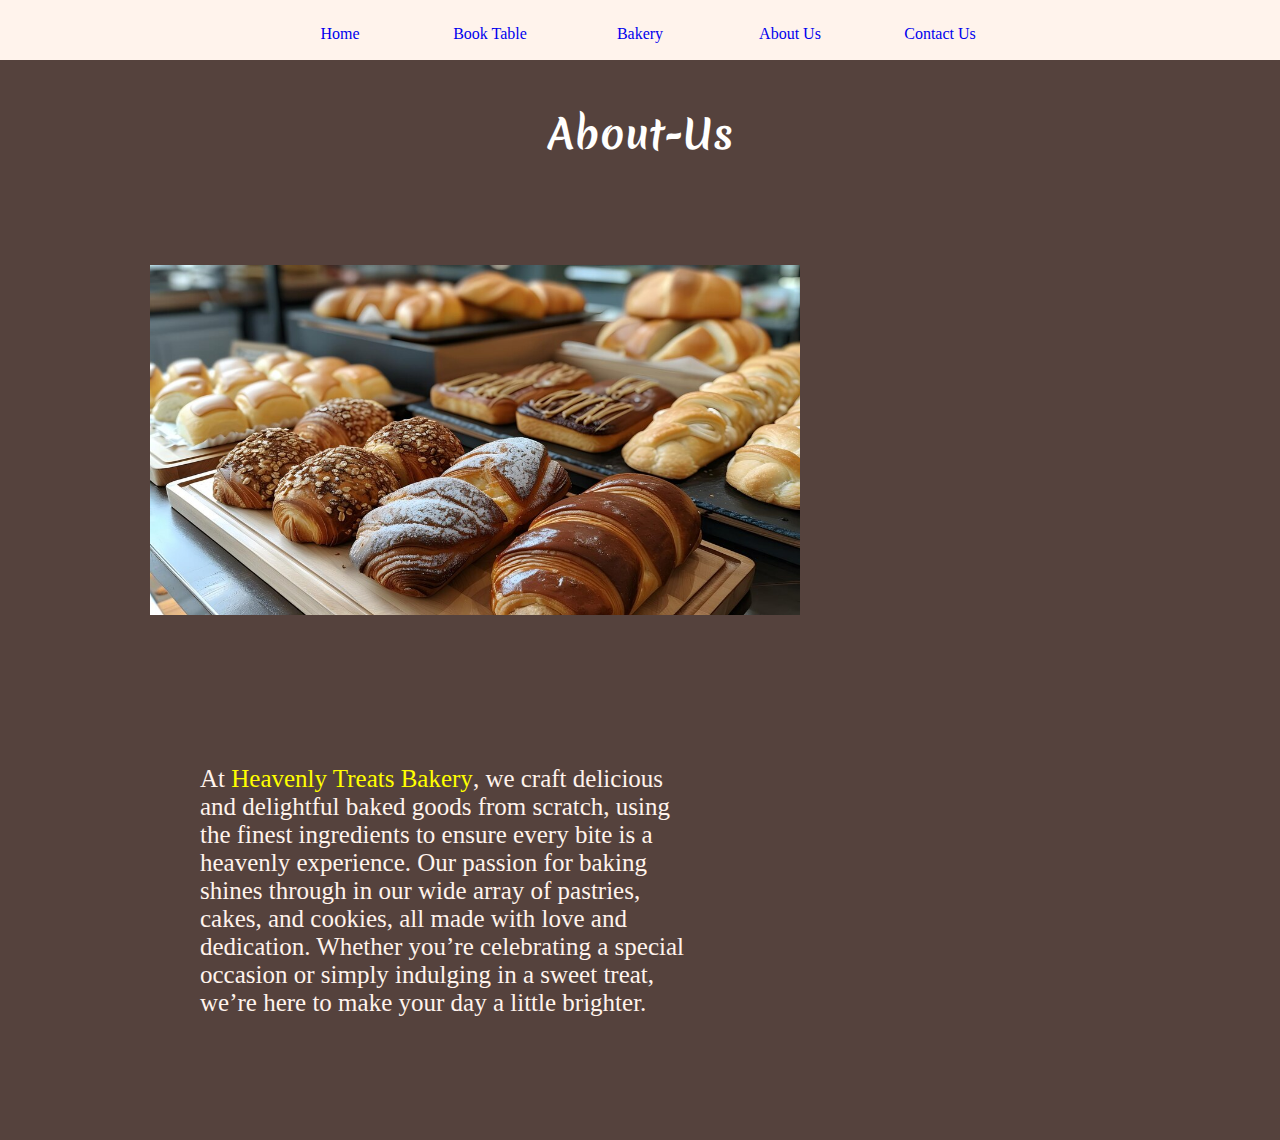
<file: about.html>
<!DOCTYPE html>
<html>
<head>
    <title>Contact</title>
    <link rel="stylesheet" href="./css/style.css">
    <link href="https://fonts.googleapis.com/css2?family=Concert+One&family=Merienda:wght@300..900&display=swap" rel="stylesheet">
    <link rel="stylesheet" href="./css/index.css">
    <link rel="stylesheet" href="./css/about.css">
</head>
<body>
    <div class="header">
        <a href="index.html" class="header-btn">Home</a>
        <a href="ordernow.html" class="header-btn">Book Table</a>
        <a href="bakery.html" class="header-btn">Bakery</a>
        <a href="about.html" class="header-btn">About Us</a>
        <a href="contact.html" class="header-btn">Contact Us</a>
    </div><br>
    <!----------------------------------------header------------------------------------>
    <h1 class="text-center merienda">About-Us</h1>
    <div class="about-div">
        <div class="div-1">
            <img src="./images/about-img/about-img.jpg" alt="" class="div-1-img">
        </div>
        <div class="div-2">
            <p class="div-2-p">At <span class="span">Heavenly Treats Bakery</span>, we craft delicious and delightful baked goods from scratch, using the finest ingredients to ensure every bite is a heavenly experience. Our passion for baking shines through in our wide array of pastries, cakes, and cookies, all made with love and dedication. Whether you’re celebrating a special occasion or simply indulging in a sweet treat, we’re here to make your day a little brighter.</p>
        </div>
    </div>
</file>
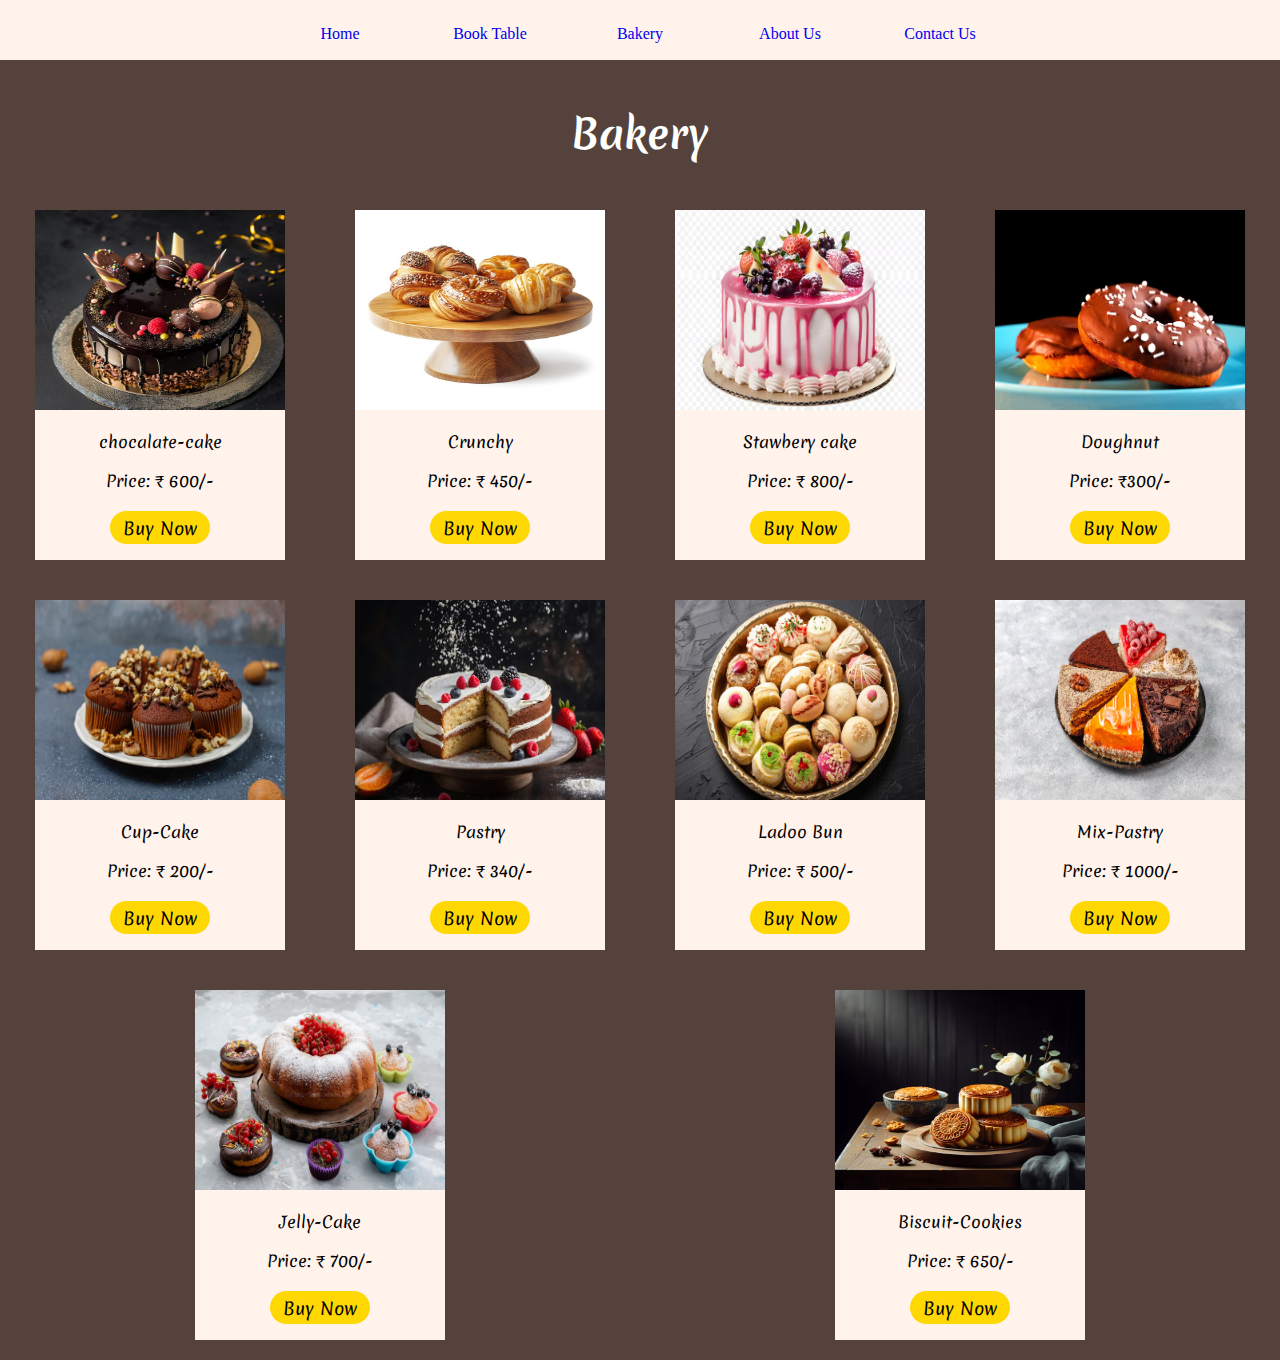
<file: bakery.html>
<!DOCTYPE html>
<html>
<head>
    <title>Bakery</title>
    <link rel="stylesheet" href="./css/style.css">
    <link href="https://fonts.googleapis.com/css2?family=Concert+One&family=Merienda:wght@300..900&display=swap" rel="stylesheet">
    <link rel="stylesheet" href="./css/bakery.css">
</head>
<body>
    <div class="header">
        <a href="index.html" class="header-btn">Home</a>
        <a href="ordernow.html" class="header-btn">Book Table</a>
        <a href="bakery.html" class="header-btn">Bakery</a>
        <a href="about.html" class="header-btn">About Us</a>
        <a href="contact.html" class="header-btn">Contact Us</a>
    </div><br>
    <!----------------------------------------header------------------------------------>
    <h1 class="text-center merienda">Bakery</h1> 
    <div class="bakery">
        <div class="bakery-cards">
            <img src="./images/bakery-img/cake-1.avif" alt="" class="bakery-img">
            <p>chocalate-cake</p>
            <p>Price: ₹ 600/-</p>
            <button class="bakery-btn text-center">Buy Now</button>
        </div>
        <div class="bakery-cards">
            <img src="./images/bakery-img/crunch.jpg" alt="" class="bakery-img">
            <p>Crunchy</p>
            <p>Price: ₹ 450/-</p>
            <button class="bakery-btn text-center">Buy Now</button>
        </div>
        <div class="bakery-cards">
            <img src="./images/bakery-img/cake-2.avif" alt="" class="bakery-img">
            <p>Stawbery cake</p>
            <p>Price: ₹ 800/-</p>
            <button class="bakery-btn text-center">Buy Now</button>
        </div>
        <div class="bakery-cards">
            <img src="./images/bakery-img/doughnut.avif" alt="" class="bakery-img">
            <p>Doughnut</p>
            <p>Price: ₹300/-</p>
            <button class="bakery-btn text-center">Buy Now</button>
        </div>
        <div class="bakery-cards">
            <img src="./images/bakery-img/cupcake.avif" alt="" class="bakery-img">
            <p>Cup-Cake</p>
            <p>Price: ₹ 200/-</p>
            <button class="bakery-btn text-center">Buy Now</button>
        </div>
        <div class="bakery-cards">
            <img src="./images/bakery-img/pastry.avif" alt="" class="bakery-img">
            <p>Pastry</p>
            <p>Price: ₹ 340/-</p>
            <button class="bakery-btn text-center">Buy Now</button>
        </div>
        <div class="bakery-cards">
            <img src="./images/bakery-img/ladoo bun.avif" alt="" class="bakery-img">
            <p>Ladoo Bun</p>
            <p>Price: ₹ 500/-</p>
            <button class="bakery-btn text-center">Buy Now</button>
        </div>
        <div class="bakery-cards">
            <img src="./images/bakery-img/mix-pastry.avif" alt="" class="bakery-img">
            <p>Mix-Pastry</p>
            <p>Price: ₹ 1000/-</p>
            <button class="bakery-btn text-center">Buy Now</button>
        </div>
        <div class="bakery-cards">
            <img src="./images/bakery-img/jelly cake.avif" alt="" class="bakery-img">
            <p>Jelly-Cake</p>
            <p>Price: ₹ 700/-</p>
            <button class="bakery-btn text-center">Buy Now</button>
        </div>
        <div class="bakery-cards">
            <img src="./images/bakery-img/biscuit-bun.avif" alt="" class="bakery-img">
            <p>Biscuit-Cookies</p>
            <p>Price: ₹ 650/-</p>
            <button class="bakery-btn text-center">Buy Now</button>
        </div>
    </div>
</body>
</html>
</file>
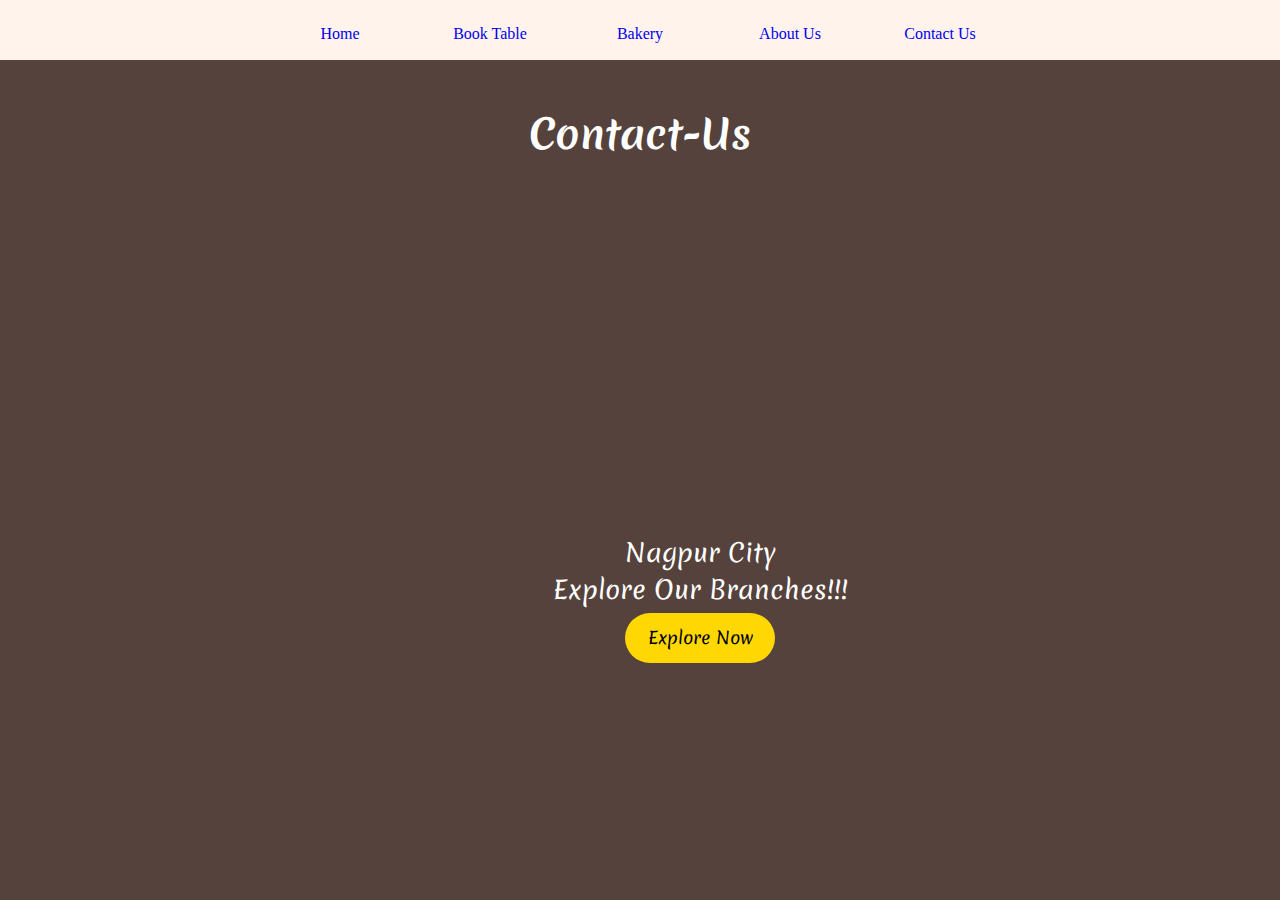
<file: contact.html>
<!DOCTYPE html>
<html>
<head>
    <title>Contact</title>
    <link rel="stylesheet" href="./css/style.css">
    <link href="https://fonts.googleapis.com/css2?family=Concert+One&family=Merienda:wght@300..900&display=swap" rel="stylesheet">
    <link rel="stylesheet" href="./css/contact-booking.css">
</head>
<body>
    <div class="header">
        <a href="index.html" class="header-btn">Home</a>
        <a href="ordernow.html" class="header-btn">Book Table</a>
        <a href="bakery.html" class="header-btn">Bakery</a>
        <a href="about.html" class="header-btn">About Us</a>
        <a href="contact.html" class="header-btn">Contact Us</a>
    </div><br>
    <!----------------------------------------header------------------------------------>
    <h1 class="text-center merienda">Contact-Us</h1>
    <div class="map">
        <div class="map-1">
            <iframe src="https://www.google.com/maps/embed?pb=!1m18!1m12!1m3!1d476437.3152169313!2d78.88984557127766!3d21.10592616083488!2m3!1f0!2f0!3f0!3m2!1i1024!2i768!4f13.1!3m3!1m2!1s0x3bd4c0a5a31faf13%3A0x19b37d06d0bb3e2b!2sNagpur%2C%20Maharashtra!5e0!3m2!1sen!2sin!4v1723476129867!5m2!1sen!2sin" width="600" height="300" style="border:0;" allowfullscreen="" loading="lazy" referrerpolicy="no-referrer-when-downgrade"></iframe class="home-img">
        </div>
        <div class="map-2 merienda">
            Nagpur City<br>
            Explore Our Branches!!!<br>
            <button class="btn">Explore Now</button>
        </div>
    </div><br><br><br>
</body>
</html>
</file>
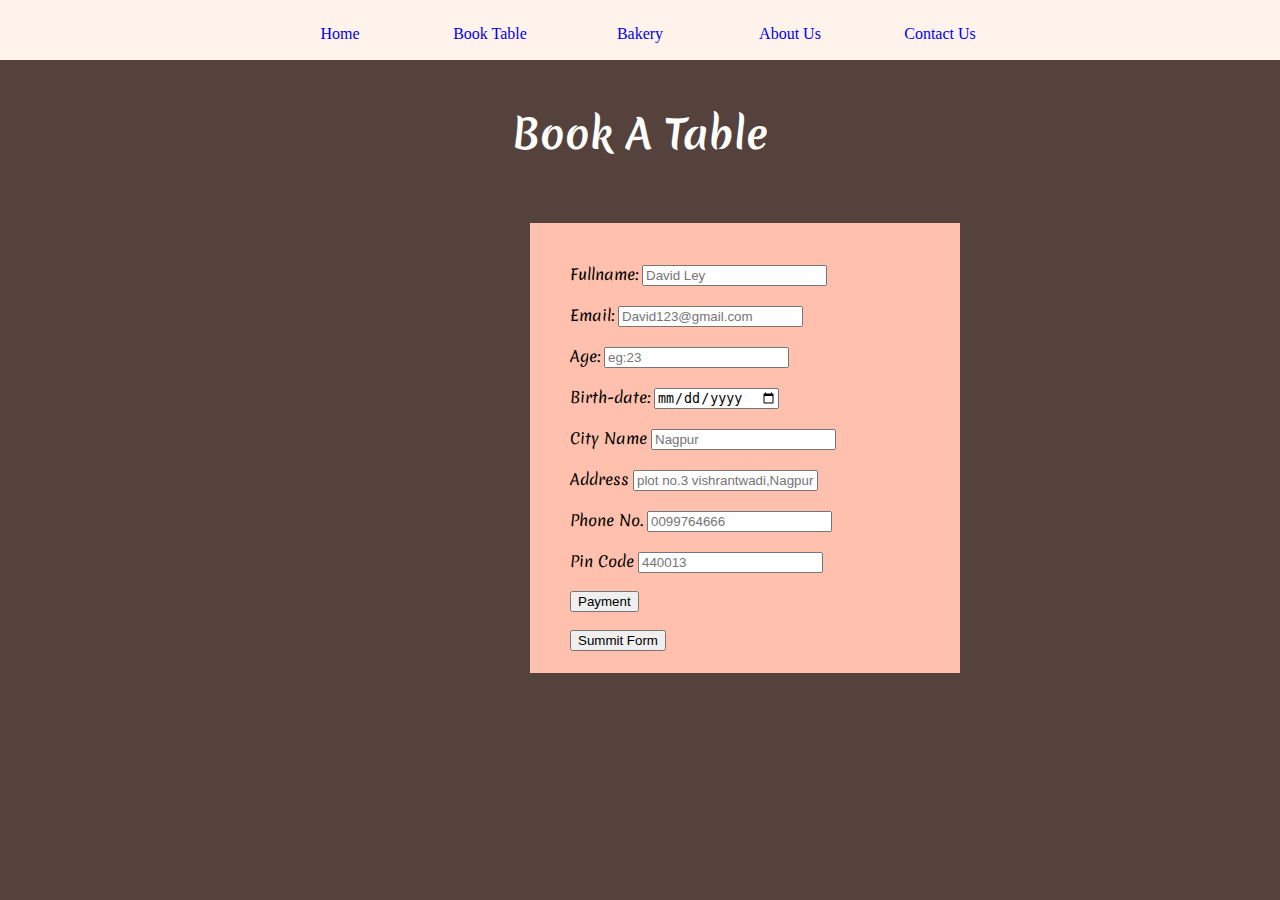
<file: ordernow.html>
<!DOCTYPE html>
<html>
<head>
    <title>Contact</title>
    <link rel="stylesheet" href="./css/style.css">
    <link href="https://fonts.googleapis.com/css2?family=Concert+One&family=Merienda:wght@300..900&display=swap" rel="stylesheet">
    <link rel="stylesheet" href="./css/contact-booking.css">
</head>
<body>
    <div class="header">
        <a href="index.html" class="header-btn">Home</a>
        <a href="ordernow.html" class="header-btn">Book Table</a>
        <a href="bakery.html" class="header-btn">Bakery</a>
        <a href="about.html" class="header-btn">About Us</a>
        <a href="contact.html" class="header-btn">Contact Us</a>
    </div><br>
    <!----------------------------------------header------------------------------------>
    <h1 class="text-center merienda">Book A Table</h1>
    <div class="form">
        <form>
    <label for="inputname" class="merienda-2">Fullname:</label>
    <input type="text"
           id="inputname"
           placeholder="David Ley" required/><br><br>

    <label for="inputemail" class="merienda-2">Email:</label>
        <input type="email"
               id="inputemail"
               placeholder="David123@gmail.com" required/><br><br>

    <label for="inputage" class="merienda-2">Age:</label>
        <input type="number"
               id="inputage"
               placeholder="eg:23"/><br><br>

    <label for="inputdate" class="merienda-2">Birth-date:</label>
        <input type="date"
               id="inputdate"/><br><br>
        
    <label for="ipcity" class="merienda-2"> City Name</label>
        <input type="text"
               id="ipcity"
               placeholder="Nagpur"/><br><br>

    <label for="ippa" class="merienda-2">Address</label>
        <input type="text"
               id="ippa"
               placeholder="plot no.3 vishrantwadi,Nagpur"/><br><br>

    <label for="phone" class="merienda-2">Phone No.</label>
        <input type="number"
               id="phone"
               placeholder="0099764666" required/><br><br>

    <label for="phone" class="merienda-2">Pin Code</label>
        <input type="number"
                id="pincode"
                placeholder="440013" required/><br><br>
                <button>Payment</button><br><br>
               <button>Summit Form</button>
    </form>
    </div>
</body>
</html>
</file>
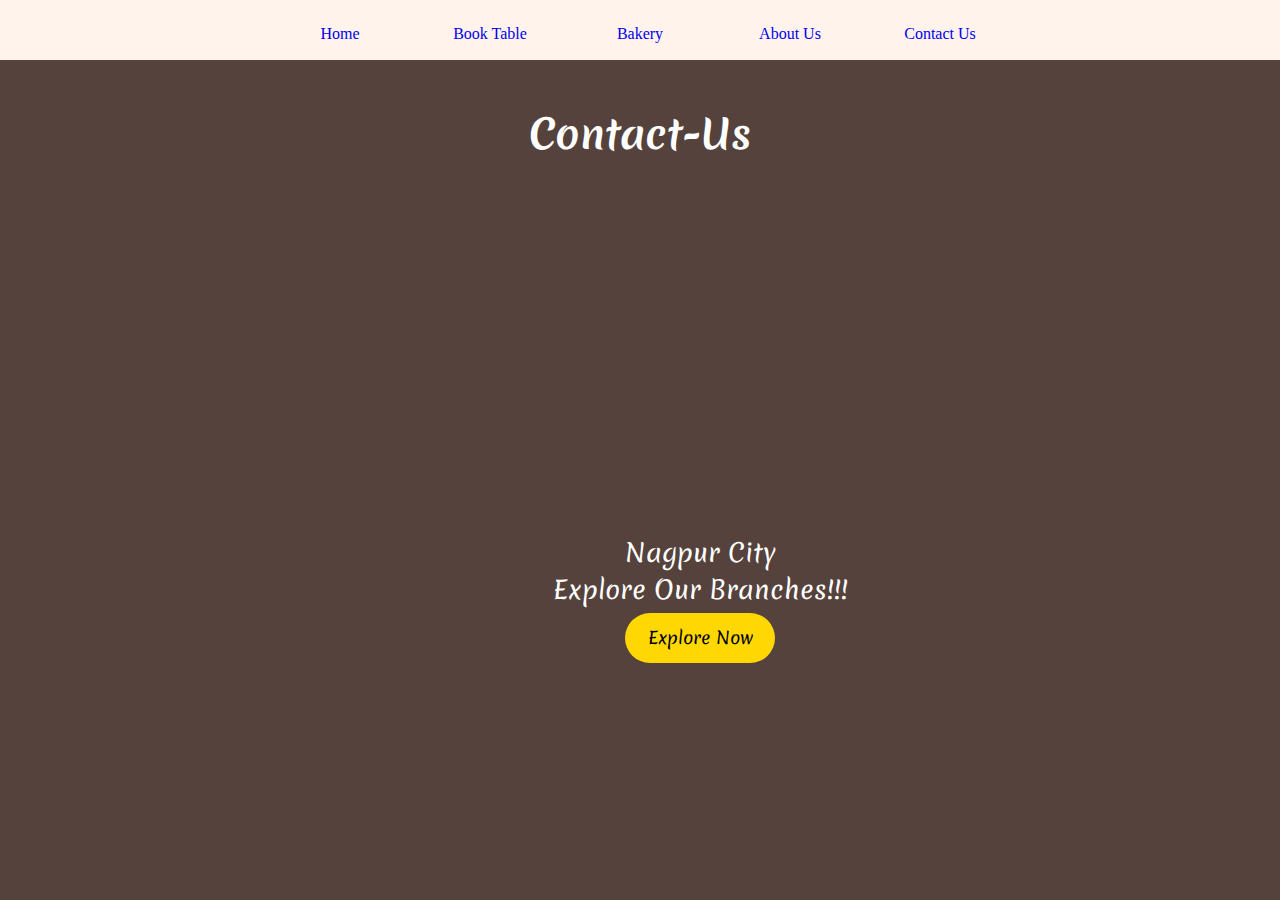
<file: pages/contact.html>
<!DOCTYPE html>
<html>
<head>
    <title>Contact</title>
    <link rel="stylesheet" href="./../style.css">
    <link href="https://fonts.googleapis.com/css2?family=Concert+One&family=Merienda:wght@300..900&display=swap" rel="stylesheet">
    <link rel="stylesheet" href="./../css/contact-booking.css">
</head>
<body>
    <div class="header">
        <a href="./../index.html" class="header-btn">Home</a>
        <a href="ordernow.html" class="header-btn">Book Table</a>
        <a href="bakery.html" class="header-btn">Bakery</a>
        <a href="about.html" class="header-btn">About Us</a>
        <a href="contact.html" class="header-btn">Contact Us</a>
    </div><br>
    <!----------------------------------------header------------------------------------>
    <h1 class="text-center merienda">Contact-Us</h1>
    <div class="map">
        <div class="map-1">
            <iframe src="https://www.google.com/maps/embed?pb=!1m18!1m12!1m3!1d476437.3152169313!2d78.88984557127766!3d21.10592616083488!2m3!1f0!2f0!3f0!3m2!1i1024!2i768!4f13.1!3m3!1m2!1s0x3bd4c0a5a31faf13%3A0x19b37d06d0bb3e2b!2sNagpur%2C%20Maharashtra!5e0!3m2!1sen!2sin!4v1723476129867!5m2!1sen!2sin" width="600" height="300" style="border:0;" allowfullscreen="" loading="lazy" referrerpolicy="no-referrer-when-downgrade"></iframe class="home-img">
        </div>
        <div class="map-2 merienda">
            Nagpur City<br>
            Explore Our Branches!!!<br>
            <button class="btn">Explore Now</button>
        </div>
    </div><br><br><br>
</body>
</html>
</file>
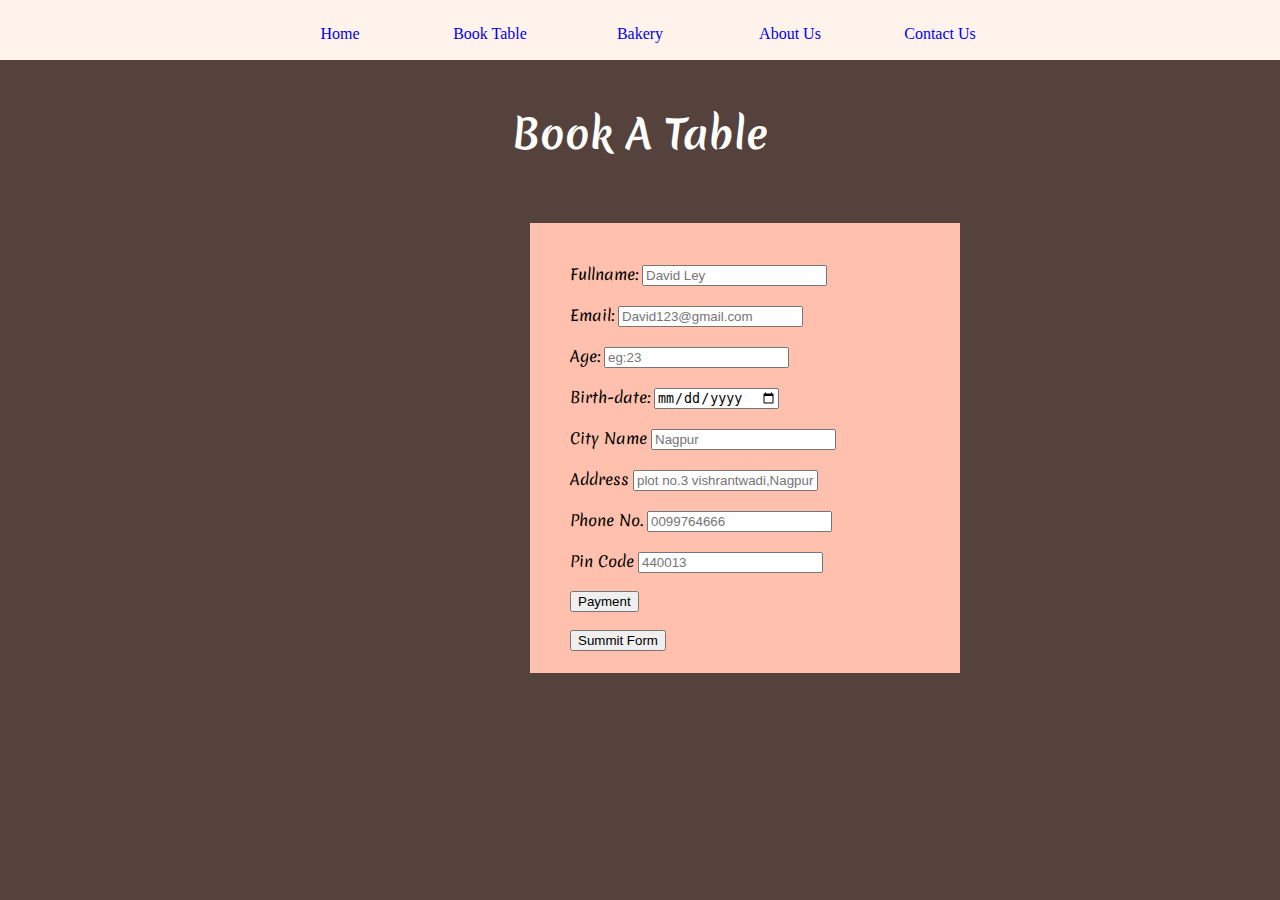
<file: pages/ordernow.html>
<!DOCTYPE html>
<html>
<head>
    <title>Contact</title>
    <link rel="stylesheet" href="./../style.css">
    <link href="https://fonts.googleapis.com/css2?family=Concert+One&family=Merienda:wght@300..900&display=swap" rel="stylesheet">
    <link rel="stylesheet" href="./../css/contact-booking.css">
</head>
<body>
    <div class="header">
        <a href="./../index.html" class="header-btn">Home</a>
        <a href="ordernow.html" class="header-btn">Book Table</a>
        <a href="bakery.html" class="header-btn">Bakery</a>
        <a href="about.html" class="header-btn">About Us</a>
        <a href="contact.html" class="header-btn">Contact Us</a>
    </div><br>
    <!----------------------------------------header------------------------------------>
    <h1 class="text-center merienda">Book A Table</h1>
    <div class="form">
        <form>
    <label for="inputname" class="merienda-2">Fullname:</label>
    <input type="text"
           id="inputname"
           placeholder="David Ley" required/><br><br>

    <label for="inputemail" class="merienda-2">Email:</label>
        <input type="email"
               id="inputemail"
               placeholder="David123@gmail.com" required/><br><br>

    <label for="inputage" class="merienda-2">Age:</label>
        <input type="number"
               id="inputage"
               placeholder="eg:23"/><br><br>

    <label for="inputdate" class="merienda-2">Birth-date:</label>
        <input type="date"
               id="inputdate"/><br><br>
        
    <label for="ipcity" class="merienda-2"> City Name</label>
        <input type="text"
               id="ipcity"
               placeholder="Nagpur"/><br><br>

    <label for="ippa" class="merienda-2">Address</label>
        <input type="text"
               id="ippa"
               placeholder="plot no.3 vishrantwadi,Nagpur"/><br><br>

    <label for="phone" class="merienda-2">Phone No.</label>
        <input type="number"
               id="phone"
               placeholder="0099764666" required/><br><br>

    <label for="phone" class="merienda-2">Pin Code</label>
        <input type="number"
                id="pincode"
                placeholder="440013" required/><br><br>
                <button>Payment</button><br><br>
               <button>Summit Form</button>
    </form>
    </div>
</body>
</html>
</file>
<file: css/style.css>
body{
  background-color: #55423d;
  margin: 0;
  padding: 0px;
}
.text-center{
    text-align: center;
}
.merienda{
    font-family: "Merienda", cursive;
    color: #fffffe;
    font-size: 40px;
}
.merienda-2{
    font-family: "Merienda", cursive;
    font-size: 15px;
}
.nounderline{
    text-decoration: none;
}
.btn{
    background-color:#ffd803;
    height: 50px;
    width: 150px;
    font-family: "Merienda", cursive;
    color: #000000;
    padding: 10px;
    margin: 5px;
    font-size:17px;
    text-align: center;
    border-radius: 30px;
    border: none;
}
.btn:hover{
    background-color:#c9bab5;
    box-shadow: 0 0 5px 3px #856a60;
}
.icon{
    height: 30px;
    width: 30px;
    margin:10px 5px;
}
.icon-position{
    align-items: center;
    text-align: center;
}
.header{
    display: flex;
    flex-direction: row;
    justify-content: center;
    background-color:#fff3ec;
    height: 60px;
}
.header-btn{
    width: 100px;
    height: 23px;
    padding: 5px;
    margin: 20px;
    background-color:none;
    text-decoration: none;
    border-radius: 20px;
    text-align: center;
    align-items: center;
}
.header-btn:hover{
    background-color: #ffd803;
}
</file>
<file: css/index.css>
body{
    background-color: #55423d;
    margin: 0;
    padding: 0px;
  }
.bakery{
    margin-top: 50px;
    margin-left: 200px;   
}
.header-box{
    display: flex;
    flex-direction: row;
}
.header-boxline{
    font-size: 60px;
    margin-top: 30px;
    margin-left: 100px;
}
.home-img{
    height: 330px;
    width: 500px;
    background-color: #fff3ec;
    padding:10px;
    margin:20px 150px ;
    border-radius:0px;
}
.cards-index{
    display: flex;
    flex-direction: row;
    justify-content: space-around;
}
.card{
    height: 400px;
    width: 300px;
    background-color:white;
    margin: 30px;
    margin-top: 50px;
}
.card:hover{
    box-shadow: 0 0 10px 5px #9656a1;
}
.card-img{
    height: 400px;
    width: 300px;
}
h2{
    color: #fffffe;
    font-family: "Merienda", cursive;
}
</file>
<file: css/about.css>
.about-div{
    display: flex;
    flex-direction: row;
    flex-wrap: wrap;
}
.div-1{
    height:400px;
    width:500px;
    margin: 25px 30px;
    margin-left: 150px;
}
.div-2{
    height:400px;
    width:500px;
    font-size: 25px;
    margin-top: 100px;
    margin-left:200px;
    text-align: left;
}
.div-1-img{
    height:350px;
    width:650px;
    margin-top: 50px;
}
.div-2-p{
    color: #fff3ec;
}
.span{
    color:#ffff00;
    font-weight: 300;
}
</file>
<file: css/bakery.css>
.bakery{
    display: flex;
    flex-direction: row;
    flex-wrap: wrap;
    justify-content: space-around;
}
.bakery-cards{
    height: 350px;
    width: 250px;
    text-align: center;
    background-color: #fff3ec;
    margin: 20px 20px;
}
.bakery-cards:hover{
    box-shadow: 0 0 10px 5px #9656a1;
}
.bakery-img{
    height: 200px;
    width: 100%;
}
.heading-index{
    display: flex;
    flex-direction: row;
    flex-wrap: wrap;
}
.index-heading-img{
    
}
p{
    font-family: "Merienda", cursive;;
}
.bakery-btn{
    background-color:#ffd803;
    height: 33px;
    width: 100px;
    font-family: "Merienda", cursive;
    color: #000000;
    padding:5px;
    margin: 3px;
    font-size:17px;
    text-align: center;
    border-radius: 30px;
    border: none;
}
</file>
<file: css/contact-booking.css>
.map{
    display: flex;
    flex-direction: row;
    display: inline-block;
}
.map-1{
    margin:20px 400px;
}
.map-2{
    text-align: center;
    font-size: 25px;
}
.form{
    height: 370px;
    width: 350px;
    text-align: left;
    background-color:#ffc0ad;
    margin: 30px;
    margin-left: 530px;
    margin-top: 60px;
    padding: 40px;
}
</file>
<file: style.css>
body{
  background-color: #55423d;
  margin: 0;
  padding: 0px;
}
.text-center{
    text-align: center;
}
.merienda{
    font-family: "Merienda", cursive;
    color: #fffffe;
    font-size: 40px;
}
.merienda-2{
    font-family: "Merienda", cursive;
    font-size: 15px;
}
.nounderline{
    text-decoration: none;
}
.btn{
    background-color:#ffd803;
    height: 50px;
    width: 150px;
    font-family: "Merienda", cursive;
    color: #000000;
    padding: 10px;
    margin: 5px;
    font-size:17px;
    text-align: center;
    border-radius: 30px;
    border: none;
}
.btn:hover{
    background-color:#c9bab5;
    box-shadow: 0 0 5px 3px #856a60;
}
.icon{
    height: 30px;
    width: 30px;
    margin:10px 5px;
}
.icon-position{
    align-items: center;
    text-align: center;
}
.header{
    display: flex;
    flex-direction: row;
    justify-content: center;
    background-color:#fff3ec;
    height: 60px;
}
.header-btn{
    width: 100px;
    height: 23px;
    padding: 5px;
    margin: 20px;
    background-color:none;
    text-decoration: none;
    border-radius: 20px;
    text-align: center;
    align-items: center;
}
.header-btn:hover{
    background-color: #ffd803;
}
</file>
